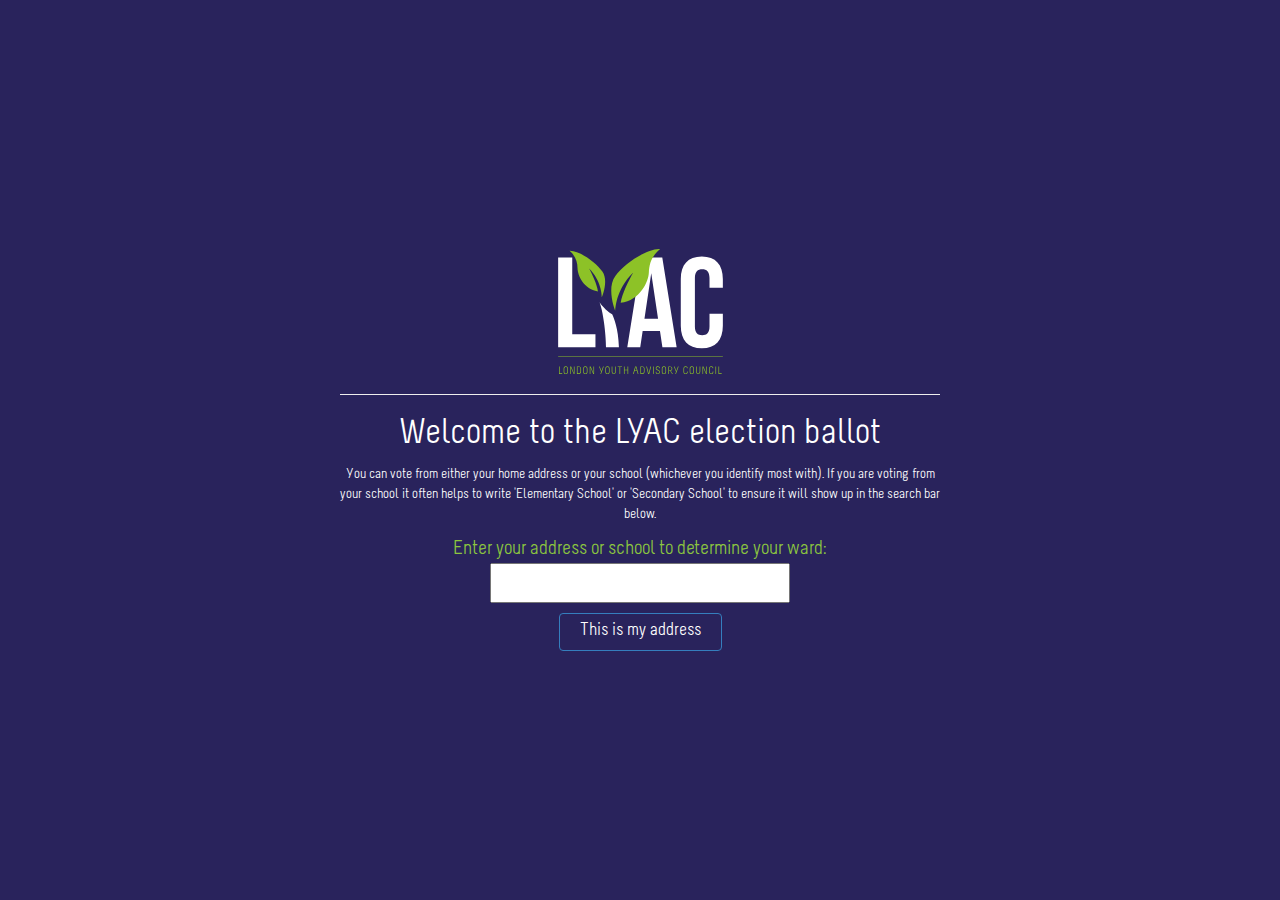
<file: index.html>
<!DOCTYPE html>
<html>
<head>
<link rel="shortcut icon" href="http://www.votelyac.ca/favicon.ico" />
	<meta charset=utf-8 />
	<title>LYAC Election 2016</title>
  <script type="text/javascript" src="app/js/reroute.js"></script>
</head>
<body>
</body>
</html>
</file>
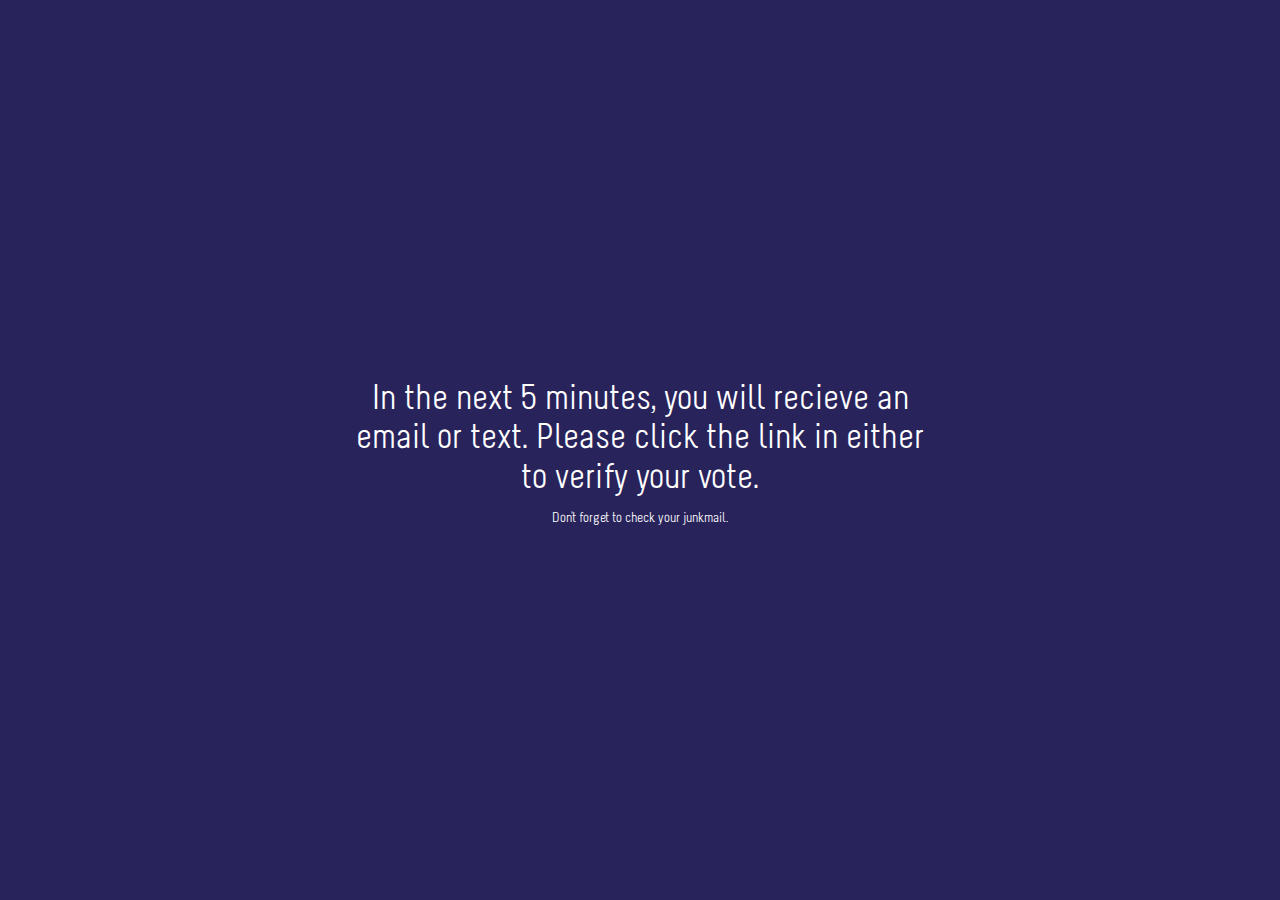
<file: check/index.html>
<!DOCTYPE html>
<html>
<head>
	<meta charset=utf-8 />
	<title>LYAC Election 2016</title>
	<meta name='viewport' content='width=device-width, initial-scale=1.0, maximum-scale=1.0, user-scalable=no' />
	<!-- JavaScript -->
	<script type="text/javascript" src="../app/js/vendor.min.js"></script>
	<!-- Stylesheets -->
	<link rel="stylesheet" type="text/css" href="../app/css/vendor.min.css">
	<link rel="stylesheet" type="text/css" href="verify.css">
</head>
<body>

<div class="outer">
	<div class="inner">
		<div id="information">
				<p id="paragraph">
				<h1>In the next 5 minutes, you will recieve an email or text. Please click the link in either to verify your vote.</h1>
				<span>Don't forget to check your junkmail.</span>
				</p>
		</div>
	</div>
</div>

<script type="text/javascript" src="verify.js"></script>

</body>
</html>
</file>
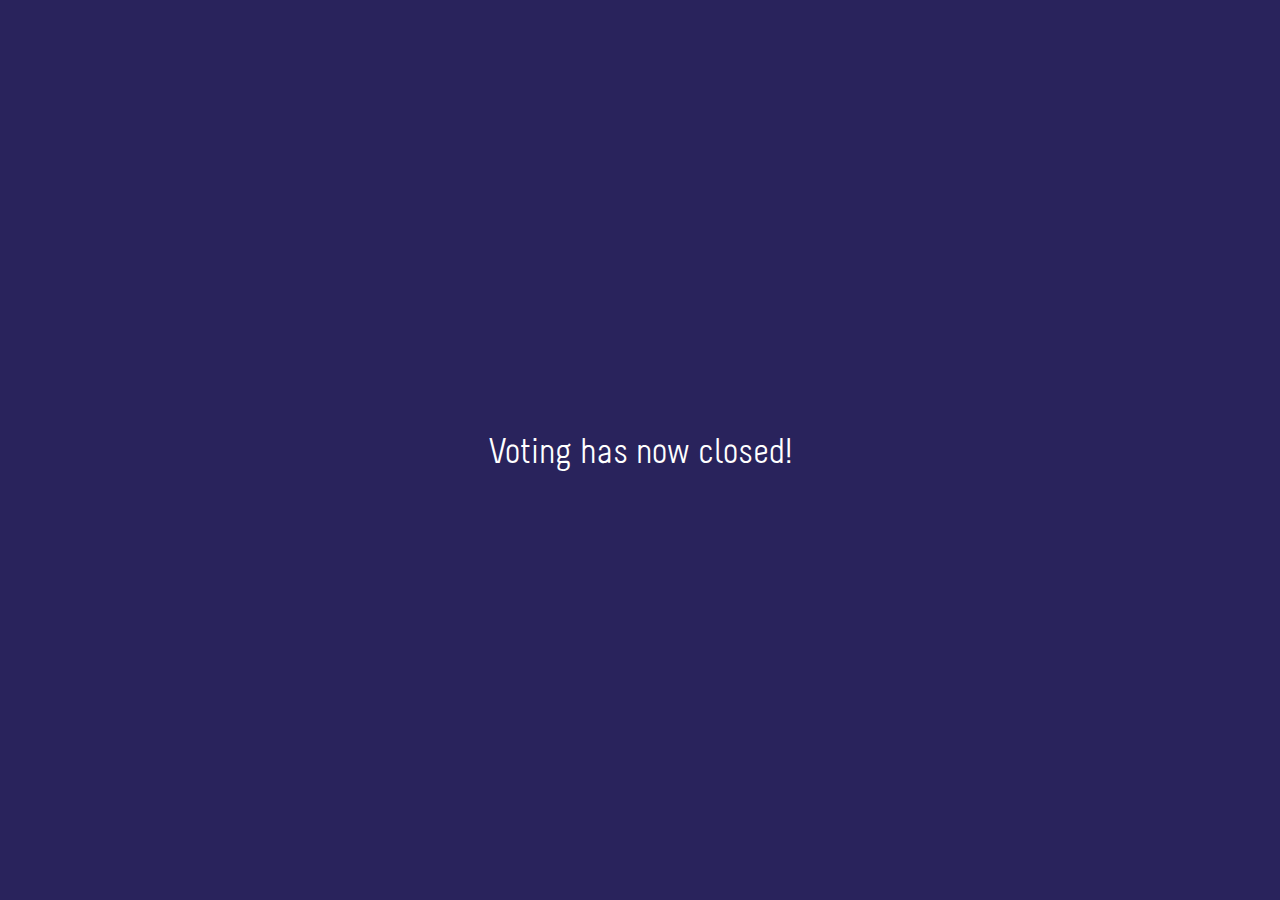
<file: closed/index.html>
<!DOCTYPE html>
<html>
<head>
	<meta charset=utf-8 />
	<title>LYAC Election 2016</title>
	<meta name='viewport' content='width=device-width, initial-scale=1.0, maximum-scale=1.0, user-scalable=no' />
	<!-- JavaScript -->
	<script type="text/javascript" src="../app/js/vendor.min.js"></script>
	<!-- Stylesheets -->
	<link rel="stylesheet" type="text/css" href="../app/css/vendor.min.css">
	<link rel="stylesheet" type="text/css" href="verify.css">
</head>
<body>

<div class="outer">
	<div class="inner">
		<div id="information">
				<p id="paragraph">
				<h1>Voting has now closed!</h1>
				</p>
		</div>
	</div>
</div>

<script type="text/javascript" src="verify.js"></script>

</body>
</html>
</file>
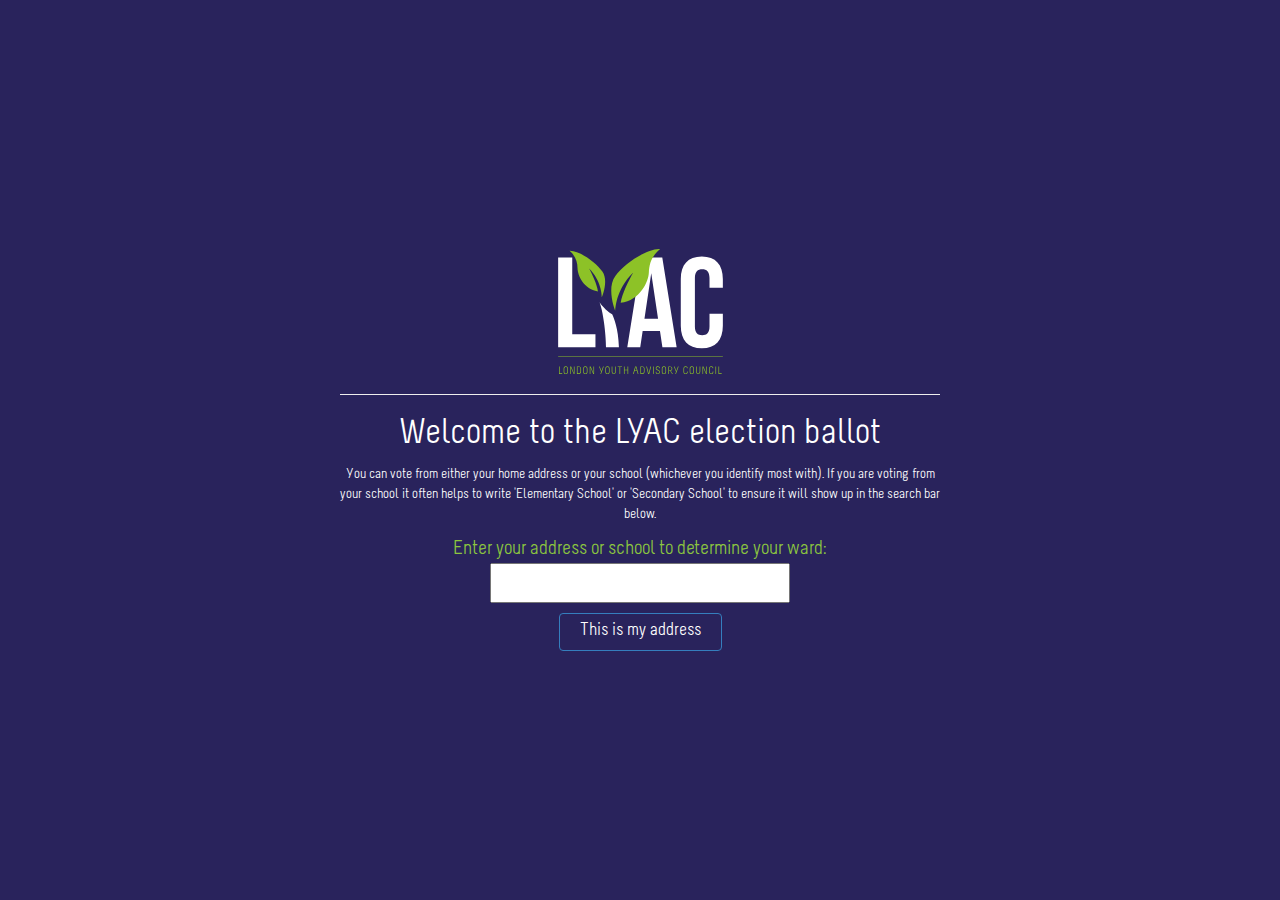
<file: location/index.html>
<!DOCTYPE html>
<html>
<head>
    <meta charset=utf-8/>
    <title>LYAC Election 2016</title>
    <meta name='viewport' content='width=device-width, initial-scale=1.0, maximum-scale=1.0, user-scalable=no'/>
    <!-- JavaScript -->
    <script type="text/javascript" src="../app/js/vendor.min.js"></script>
    <script src='https://api.tiles.mapbox.com/mapbox.js/v1.5.2/mapbox.js'></script>
    <script src='../app/js/leaflet-pip.min.js'></script>
    <script type="text/javascript"
            src="https://maps.google.com/maps/api/js?libraries=geometry,places&sensor=false"></script>
    <!-- Stylesheets -->
    <link rel="stylesheet" type="text/css" href="../app/css/vendor.min.css">
    <link rel="stylesheet" type="text/css" href="location.css">
</head>
<body>

<div class="outer">
    <div class="inner">
        <a href="http://www.lyac.ca"><img id="logo" src="../app/img/logo.svg"></a>
        <p>
            <div id="information">
                <hr>
        <p id="paragraph">
        <h1>Welcome to the LYAC election ballot</h1>
        You can vote from either your home address or your school (whichever you identify most with). If you are voting
        from your school it often helps to write 'Elementary School' or 'Secondary School' to ensure it will show up in
        the search bar below.
        </p>
    </div>
    <span id="determine-ward">Enter your address or school to determine your ward:</span>
    <p>
        <input type="text" id="auto-comp"/><br>
    <div id="vote-container">
        <input type="button" class="btn btn-primary btn-md" id="vote" value="This is my address"/>
    </div>
</div>
</div>

<div class='modal fade' id='vote-modal' role='dialog'>
    <div class='modal-dialog'>
        <div class='modal-content'>
            <div class="modal-header text-center">
                <img id="logo-blue" src="../app/img/logo.png">
            </div>
            <div class="modal-body text-center">
                <h3>Sorry, you must select an address that is</h3>
                <h3>Within the boundry of the City of London</h3>

            </div>
            <div class="modal-footer text-center">
                <button type="button" class="btn btn-default" data-dismiss="modal">Close</button>
            </div>
        </div>
    </div>
</div>

<script type="text/javascript" src="location.js"></script>

</body>
</html>
</file>
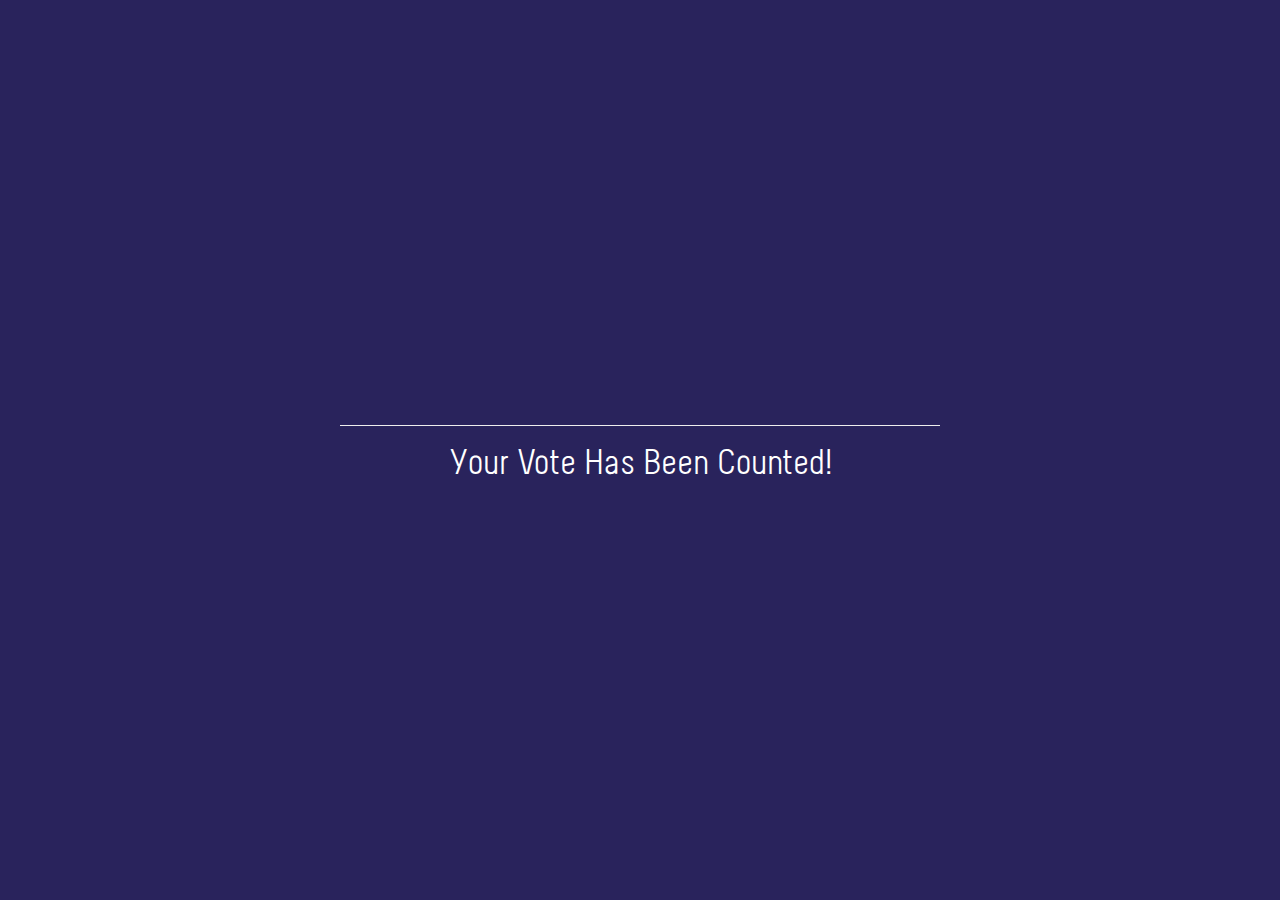
<file: thanks/index.html>
<!DOCTYPE html>
<html>
<head>
	<meta charset=utf-8 />
	<title>LYAC Election 2016</title>
	<meta name='viewport' content='width=device-width, initial-scale=1.0, maximum-scale=1.0, user-scalable=no' />
	<!-- JavaScript -->
	<script type="text/javascript" src="../app/js/vendor.min.js"></script>
	<!-- Stylesheets -->
	<link rel="stylesheet" type="text/css" href="../app/css/vendor.min.css">
	<link rel="stylesheet" type="text/css" href="verify.css">
</head>
<body>

<div class="outer">
	<div class="inner">
		<div id="information">
			<hr>
				<p id="paragraph">
				<h1>Your Vote Has Been Counted!</h1>
				</p>
		</div>
	</div>
</div>

<script type="text/javascript" src="verify.js"></script>

</body>
</html>
</file>
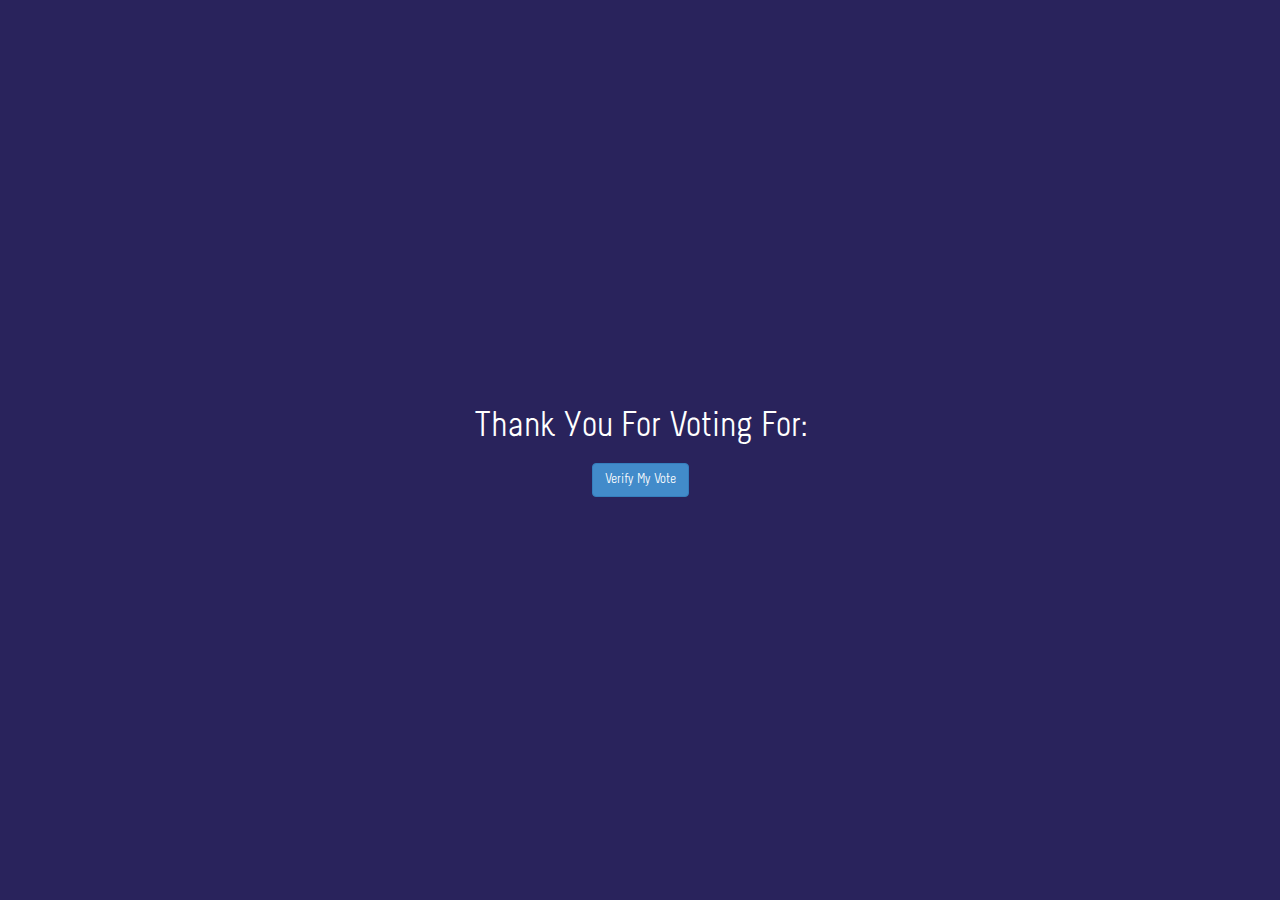
<file: verify/index.html>
<!DOCTYPE html>
<html>
<head>
	<meta charset=utf-8 />
	<title>LYAC Election 2016</title>
	<meta name='viewport' content='width=device-width, initial-scale=1.0, maximum-scale=1.0, user-scalable=no' />
	<!-- JavaScript -->
	<script type="text/javascript" src="../app/js/vendor.min.js"></script>
	<!-- Stylesheets -->
	<link rel="stylesheet" type="text/css" href="../app/css/vendor.min.css">
	<link rel="stylesheet" type="text/css" href="verify.css">
</head>
<body>

<div class="outer">
	<div class="inner">
		<div id="information">
				<p id="paragraph">
				<h1>Thank You For Voting For: <br> <span id="candidate"></span></h1>
			<form role="form" id="test-form">
				<div class="form-group">
					<input type="text" value="" class="form-control" name="timestamp" style="display: none;"  />
				</div>
				<div class="form-group">
					<input type="text" value="" class="form-control" name="your_vote" id="your_vote" style="display: none;"/>
				</div>
				<div class="form-group">
					<input type="text" value="" class="form-control" name="referendum" style="display: none;"  />
				</div>

				<div class="form-group">
					<button type="submit" class="btn btn-primary btn-md" id="postForm">Verify My Vote</button>
				</div>
			</form>
		</div>
	</div>
</div>

<script type="text/javascript" src="verify.js"></script>

</body>
</html>
</file>
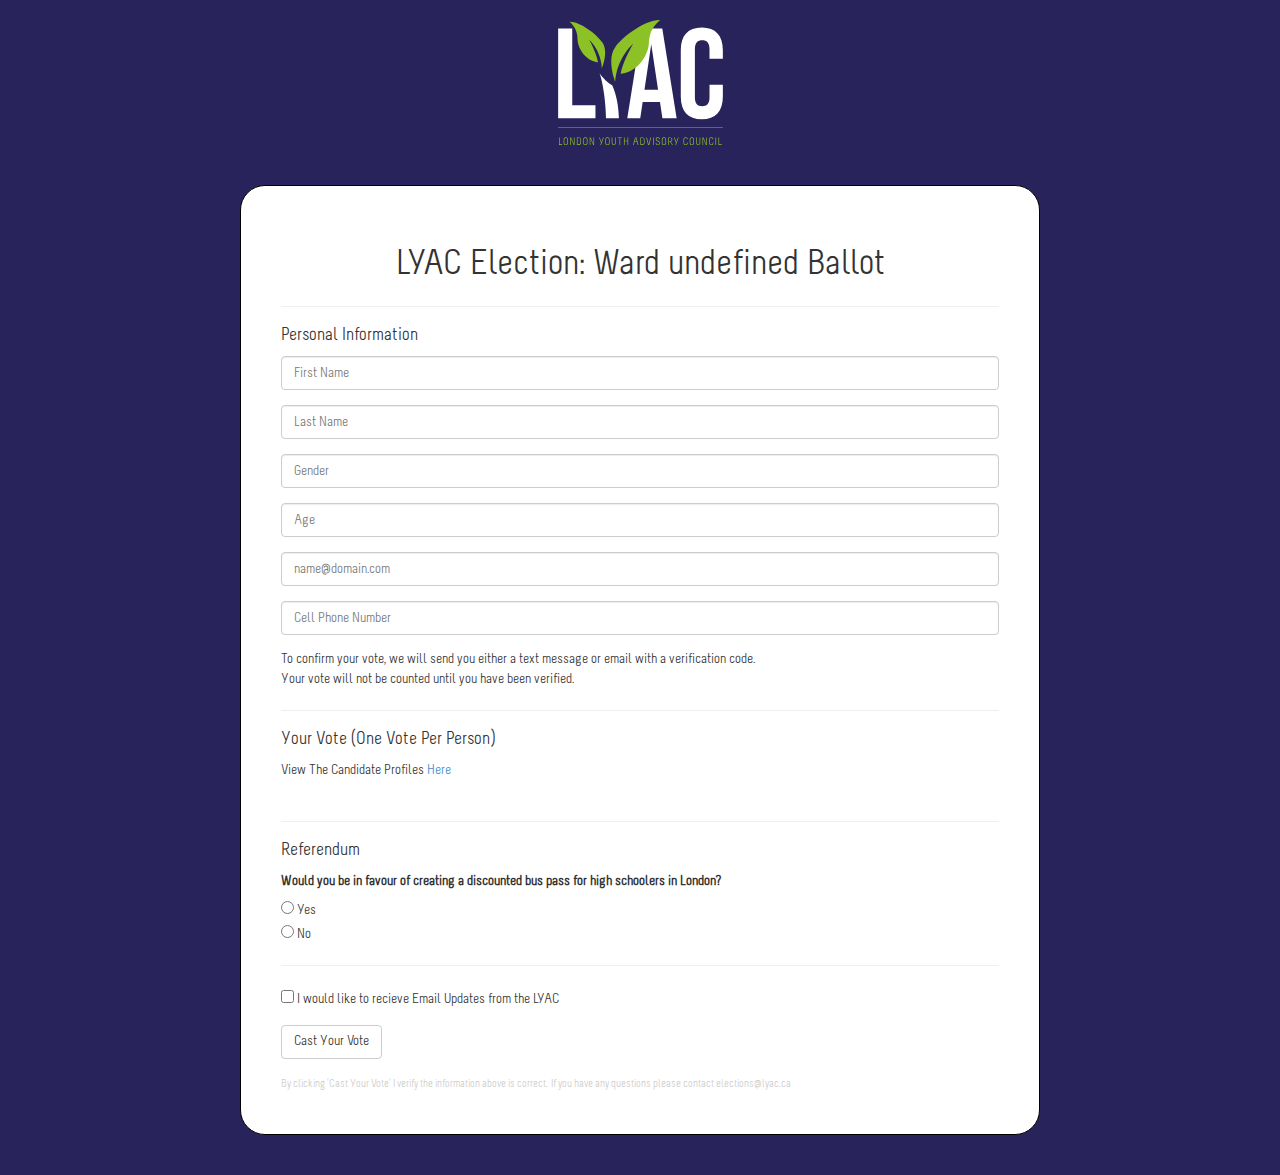
<file: vote/index.html>
<!DOCTYPE html>
<html>
<head>
    <!-- Title -->
    <title>LYAC Election 2016</title>
    <!-- Vendor.min.css -->
    <link href="../../app/css/vendor.min.css" rel="stylesheet"/>
    <!-- Vendor.min.js -->
    <script type="text/javascript" src="../../app/js/vendor.min.js">
    </script>
    <!-- Animated Loading Icon -->
    <link href="vote.css" rel="stylesheet"/>
</head>
<body>
<div class="image-container">
    <img id="logo" src="../../app/img/logo.svg">
</div>
<div class="container">
    <form role="form" id="test-form">
        <h4>Personal Information</h4>
        <div class="form-group">
            <input type="text" class="form-control" name="first_name" placeholder="First Name"/>
        </div>
        <div class="form-group">
            <input type="text" class="form-control" name="last_name" placeholder="Last Name"/>
        </div>
        <div class="form-group">
            <input type="text" class="form-control" name="gender" placeholder="Gender"/>
        </div>
        <div class="form-group">
            <input type="number" class="form-control" name="age" placeholder="Age"/>
        </div>
        <div class="form-group">
            <input type="text" class="form-control" name="email_address" placeholder="name@domain.com"/>
        </div>
        <div class="form-group">
            <input type="number" class="form-control" name="cell_number" placeholder="Cell Phone Number"/>
            <span id="text_opt_in"></span></div>
            To confirm your vote, we will send you either a text message or email with a verification code.
            <br> Your vote will not be counted until you have been verified.
        <hr>
        <h4>Your Vote (One Vote Per Person)</h4>
        View The Candidate Profiles <a href="http://www.lyaccandidates.ca/" target="_blank">Here</a><br><br>
        <div class="form-group" id="candidates_go_here">
        </div>
        <hr>
        <h4>Referendum</h4>
        <div class="form-group">
            <label>Would you be in favour of creating a discounted bus pass for high schoolers in London?</label><br>
            <input type="radio" name="referendum" value="Yes"> Yes</label><br>
            <input type="radio" name="referendum" value="No"> No</label>
        </div>
        <hr>
        <div class="form-group">
            <input type="checkbox" id="email_opt" name="email_opt" value="yes"> I would like to recieve Email Updates from the LYAC</label>
        </div>
        <div class="form-group">
            <input type="text" class="form-control" name="address" id="address" style="display: none;" />
        </div>
        <div class="form-group">
            <input type="text" class="form-control" name="ward" id="ward" style="display: none;"/>
        </div>
        <div class="form-group">
            <button type="submit" class="btn btn-default" id="postForm">Cast Your Vote</button>
        </div>
        <span id="text_opt_in">By clicking 'Cast Your Vote' I verify the information above is correct.</span>
        <span id="text_opt_in">If you have any questions please contact elections@lyac.ca</span>
    </form>
</div>

<div class='modal fade' id='vote-modal' role='dialog'>
    <div class='modal-dialog'>
        <div class='modal-content'>
            <div class="modal-header text-center">
                <img id="logo-blue" src="../../app/img/logo.png" height="100px">
            </div>
            <div class="modal-body text-center">
                <h3>Please fill in all information</h3>
            </div>
            <div class="modal-footer text-center">
                <button type="button" class="btn btn-default" data-dismiss="modal">Close</button>
            </div>
        </div>
    </div>
</div>
</body>
<script src="vote.js"></script>

</html>
</file>
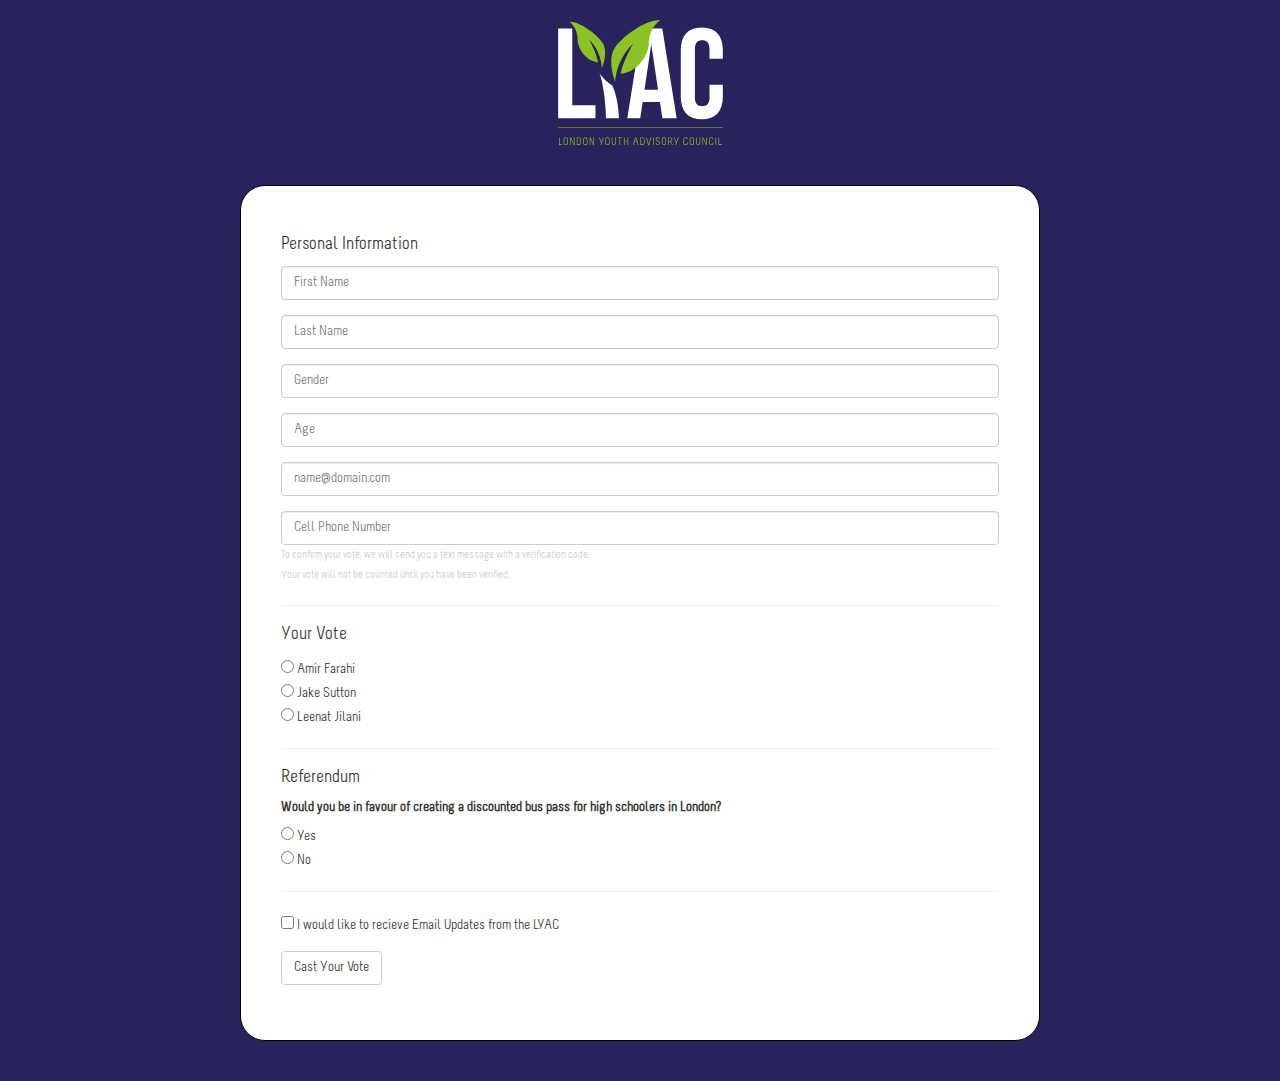
<file: vote/1/index.html>
<!DOCTYPE html>
<html>

<head>

    <!-- Title -->
    <title>LYAC Election 2016</title>

    <!-- Vendor.min.css -->
    <link href="../../app/css/vendor.min.css" rel="stylesheet"/>

    <!-- Vendor.min.js -->
    <script type="text/javascript" src="../../app/js/vendor.min.js">
    </script>

    <!-- Animated Loading Icon -->
    <link href="vote.css" rel="stylesheet"/>

</head>
<body>

<div class="image-container">
    <img id="logo" src="../../app/img/logo.svg">
</div>

<div class="container">
    <form role="form" id="test-form">

        <h4>Personal Information</h4>
        <div class="form-group">
            <input type="text" class="form-control" name="first_name" placeholder="First Name"/>
        </div>

        <div class="form-group">
            <input type="text" class="form-control" name="last_name" placeholder="Last Name"/>
        </div>

        <div class="form-group">
            <input type="text" class="form-control" name="gender" placeholder="Gender"/>
        </div>

        <div class="form-group">
            <input type="number" class="form-control" name="age" placeholder="Age"/>
        </div>

        <div class="form-group">
            <input type="text" class="form-control" name="email_address" placeholder="name@domain.com"/>
        </div>

        <div class="form-group">
            <input type="number" class="form-control" name="cell_number" placeholder="Cell Phone Number"/>
            <span id="text_opt_in">To confirm your vote, we will send you a text message with a verification code. <br> Your vote will not be counted until you have been verified.</span>
        </div>
        <hr>
        <h4>Your Vote</h4>
        <div class="form-group">
            <input for="your_vote" type="radio" name="your_vote" value="Amir Farahi"> Amir Farahi</label><br>
            <input for="your_vote" type="radio" name="your_vote" value="Jake Sutton"> Jake Sutton</label><br>
            <input for="your_vote" type="radio" name="your_vote" value="Leenat Jilani"> Leenat Jilani</label>
        </div>
        <hr>
        <h4>Referendum</h4>
        <div class="form-group">
            <label>Would you be in favour of creating a discounted bus pass for high schoolers in London?</label><br>
            <input type="radio" name="referendum" value="Yes"> Yes</label><br>
            <input type="radio" name="referendum" value="No"> No</label>
        </div>
        <hr>
        <div class="form-group">
            <input type="checkbox" id="email_opt" name="email_opt" value="yes"> I would like to recieve Email Updates from the LYAC</label>
        </div>

        <div class="form-group">
            <button type="submit" class="btn btn-default" id="postForm">Cast Your Vote</button>
        </div>

    </form>
</div>

<div class='modal fade' id='vote-modal' role='dialog'>
    <div class='modal-dialog'>
        <div class='modal-content'>
            <div class="modal-header text-center">
                <img id="logo-blue" src="../../app/img/logo.png" height="100px">
            </div>
            <div class="modal-body text-center">
                <h3>Please fill in all information</h3>

            </div>
            <div class="modal-footer text-center">
                <button type="button" class="btn btn-default" data-dismiss="modal">Close</button>
            </div>
        </div>
    </div>
</div>
</body>
<script src="vote.js"></script>

</html>
</file>
<file: check/verify.css>
@font-face {
    font-family: Melbourne;
    src: url(../app/fonts/Melbourne_reg.otf);
}

html, body {
    background: #29235c;
    font-family: Melbourne;
    padding: 0px;
    margin: 0px;
    color: #000;
}

h4 {
    font-size: 15px;
}

h5 {
    font-size: 20px;
    margin: 0px;
    padding: 0px;   
}

table {
    text-align: left;
}

#one {
    padding-left: 200px; 
    width: 50px;
}

#two {
    text-align: left;
    padding-top: -5px;
}

.form-control {
    margin: 5px;
}

#permissions {
    font-size: 15px;
}

.outer {
    position: relative;
    display: table;
    height: 100vh;
    width: 100vw;
}

.inner {
    display: table-cell;
    vertical-align: middle;
    text-align: center;
}

.logo {
    height: 500px;
    width: auto;
}

#information {
    color: #fff;
    max-width: 600px;
    margin: 0px auto;
}

#auto-comp {
    padding: 5px;
    width: 300px;
    font-size: 18px;
}

#determine-ward {
    color: #8cc63f;
    font-size: 20px;
    margin: 20px;
}

#paragraph {
    margin: 20px 0px;
}

.modal {
    width: 600px;
    position: absolute;
    left: 50%;
    margin-left: -300px;
    overflow-y: hidden;
}

#logo-blue {
    height: 100px;
    width: auto;
}

.modal-body {
    font-size: 30px;
}

#vote {
    background-color: #29235c;
    padding: 5px 20px;
    color: #fff;
    font-size: 18px;
    margin: 0px auto;
}

#vote:focus {
    outline: none;
}
</file>
<file: closed/verify.css>
@font-face {
    font-family: Melbourne;
    src: url(../app/fonts/Melbourne_reg.otf);
}

html, body {
    background: #29235c;
    font-family: Melbourne;
    padding: 0px;
    margin: 0px;
    color: #000;
}

h4 {
    font-size: 15px;
}

h5 {
    font-size: 20px;
    margin: 0px;
    padding: 0px;   
}

table {
    text-align: left;
}

#one {
    padding-left: 200px; 
    width: 50px;
}

#two {
    text-align: left;
    padding-top: -5px;
}

.form-control {
    margin: 5px;
}

#permissions {
    font-size: 15px;
}

.outer {
    position: relative;
    display: table;
    height: 100vh;
    width: 100vw;
}

.inner {
    display: table-cell;
    vertical-align: middle;
    text-align: center;
}

.logo {
    height: 500px;
    width: auto;
}

#information {
    color: #fff;
    max-width: 600px;
    margin: 0px auto;
}

#auto-comp {
    padding: 5px;
    width: 300px;
    font-size: 18px;
}

#determine-ward {
    color: #8cc63f;
    font-size: 20px;
    margin: 20px;
}

#paragraph {
    margin: 20px 0px;
}

.modal {
    width: 600px;
    position: absolute;
    left: 50%;
    margin-left: -300px;
    overflow-y: hidden;
}

#logo-blue {
    height: 100px;
    width: auto;
}

.modal-body {
    font-size: 30px;
}

#vote {
    background-color: #29235c;
    padding: 5px 20px;
    color: #fff;
    font-size: 18px;
    margin: 0px auto;
}

#vote:focus {
    outline: none;
}
</file>
<file: location/location.css>
@font-face {
    font-family: Melbourne;
    src: url(../app/fonts/Melbourne_reg.otf);
}

html, body {
    background: #29235c;
    font-family: Melbourne;
    padding: 0px;
    margin: 0px;
    color: #000;
}

h4 {
    font-size: 15px;
}

h5 {
    font-size: 20px;
    margin: 0px;
    padding: 0px;   
}

table {
    text-align: left;
}

#one {
    padding-left: 200px; 
    width: 50px;
}

#two {
    text-align: left;
    padding-top: -5px;
}

.form-control {
    margin: 5px;
}

#permissions {
    font-size: 15px;
}

.outer {
    position: relative;
    display: table;
    height: 100vh;
    width: 100vw;
}

.inner {
    display: table-cell;
    vertical-align: middle;
    text-align: center;
}

.logo {
    height: 500px;
    width: auto;
}

#information {
    color: #fff;
    max-width: 600px;
    margin: 0px auto;
}

#auto-comp {
    padding: 5px;
    width: 300px;
    font-size: 18px;
}

#determine-ward {
    color: #8cc63f;
    font-size: 20px;
    margin: 20px;
}

#paragraph {
    margin: 20px 0px;
}

.modal {
    width: 600px;
    position: absolute;
    left: 50%;
    margin-left: -300px;
    overflow-y: hidden;
}

#logo-blue {
    height: 100px;
    width: auto;
}

.modal-body {
    font-size: 30px;
}

#vote {
    background-color: #29235c;
    padding: 5px 20px;
    color: #fff;
    font-size: 18px;
    margin: 0px auto;
}

#vote:focus {
    outline: none;
}
</file>
<file: thanks/verify.css>
@font-face {
    font-family: Melbourne;
    src: url(../app/fonts/Melbourne_reg.otf);
}

html, body {
    background: #29235c;
    font-family: Melbourne;
    padding: 0px;
    margin: 0px;
    color: #000;
}

h4 {
    font-size: 15px;
}

h5 {
    font-size: 20px;
    margin: 0px;
    padding: 0px;   
}

table {
    text-align: left;
}

#one {
    padding-left: 200px; 
    width: 50px;
}

#two {
    text-align: left;
    padding-top: -5px;
}

.form-control {
    margin: 5px;
}

#permissions {
    font-size: 15px;
}

.outer {
    position: relative;
    display: table;
    height: 100vh;
    width: 100vw;
}

.inner {
    display: table-cell;
    vertical-align: middle;
    text-align: center;
}

.logo {
    height: 500px;
    width: auto;
}

#information {
    color: #fff;
    max-width: 600px;
    margin: 0px auto;
}

#auto-comp {
    padding: 5px;
    width: 300px;
    font-size: 18px;
}

#determine-ward {
    color: #8cc63f;
    font-size: 20px;
    margin: 20px;
}

#paragraph {
    margin: 20px 0px;
}

.modal {
    width: 600px;
    position: absolute;
    left: 50%;
    margin-left: -300px;
    overflow-y: hidden;
}

#logo-blue {
    height: 100px;
    width: auto;
}

.modal-body {
    font-size: 30px;
}

#vote {
    background-color: #29235c;
    padding: 5px 20px;
    color: #fff;
    font-size: 18px;
    margin: 0px auto;
}

#vote:focus {
    outline: none;
}
</file>
<file: verify/verify.css>
@font-face {
    font-family: Melbourne;
    src: url(../app/fonts/Melbourne_reg.otf);
}

html, body {
    background: #29235c;
    font-family: Melbourne;
    padding: 0px;
    margin: 0px;
    color: #000;
}

h4 {
    font-size: 15px;
}

h5 {
    font-size: 20px;
    margin: 0px;
    padding: 0px;   
}

table {
    text-align: left;
}


.outer {
    position: relative;
    display: table;
    height: 100vh;
    width: 100vw;
}

.inner {
    display: table-cell;
    vertical-align: middle;
    text-align: center;
}

.logo {
    height: 500px;
    width: auto;
}

#information {
    color: #fff;
    max-width: 600px;
    margin: 0px auto;
}

#auto-comp {
    padding: 5px;
    width: 300px;
    font-size: 18px;
}

#determine-ward {
    color: #8cc63f;
    font-size: 20px;
    margin: 20px;
}

#paragraph {
    margin: 20px 0px;
}

#vote {
    background-color: #29235c;
    padding: 5px 20px;
    color: #fff;
    font-size: 18px;
    margin: 0px auto;
}

#vote:focus {
    outline: none;
}

#your_vote {
    background-color: transparent;
    color: #fff;
    border: 0px;
    text-align: center;
    font-size: 25px;
    height: 50px;
    box-shadow: none;
}
</file>
<file: vote/vote.css>
@font-face {
    font-family: Melbourne;
    src: url(../app/fonts/Melbourne_reg.otf);
}

/* Set HTML and BODY to have no margin or padding */
html, body {
    background: #29235c;
    padding: 0px;
    margin: 0px;
    font-family: Melbourne;
}

/* Create the refresh animation on submit */
.glyphicon-refresh-animate {
  -animation: spin .7s infinite linear;
  -webkit-animation: spin2 .7s infinite linear;
}

/* Spinner */
@-webkit-keyframes spin2 {
  from { -webkit-transform: rotate(0deg);}
  to { -webkit-transform: rotate(360deg);}
}

/* Spinner */
@keyframes spin {
  from { transform: scale(1) rotate(0deg);}
  to { transform: scale(1) rotate(360deg);}
}

#text_opt_in {
  font-size: 11px;
  color: #ccc;
}

.image-container {
    width: 100%;
    overflow: hidden;
    text-align: center;
    min-width: 600px;
}

h1 {
    text-align: center;
}

#logo {
    margin-top: 20px;
}

.container {
    min-width: 600px;
    width: 70%;
    max-width: 800px;
    border: 1px solid #000;
    overflow: hidden;
    padding: 40px;
    margin: 40px auto;
    border-radius: 25px;
    background-color: #fff;
}
</file>
<file: vote/1/vote.css>
@font-face {
    font-family: Melbourne;
    src: url(../../app/fonts/Melbourne_reg.otf);
}

/* Set HTML and BODY to have no margin or padding */
html, body {
    background: #29235c;
    padding: 0px;
    margin: 0px;
    font-family: Melbourne;
}

/* Create the refresh animation on submit */
.glyphicon-refresh-animate {
  -animation: spin .7s infinite linear;
  -webkit-animation: spin2 .7s infinite linear;
}

/* Spinner */
@-webkit-keyframes spin2 {
  from { -webkit-transform: rotate(0deg);}
  to { -webkit-transform: rotate(360deg);}
}

/* Spinner */
@keyframes spin {
  from { transform: scale(1) rotate(0deg);}
  to { transform: scale(1) rotate(360deg);}
}

#text_opt_in {
  font-size: 11px;
  color: #ccc;
}

.image-container {
    width: 100%;
    overflow: hidden;
    text-align: center;
    min-width: 600px;
}

h1 {
    text-align: center;
}

#logo {
    margin-top: 20px;
}

.container {
    min-width: 600px;
    width: 70%;
    max-width: 800px;
    border: 1px solid #000;
    overflow: hidden;
    padding: 40px;
    margin: 40px auto;
    border-radius: 25px;
    background-color: #fff;
}
</file>
